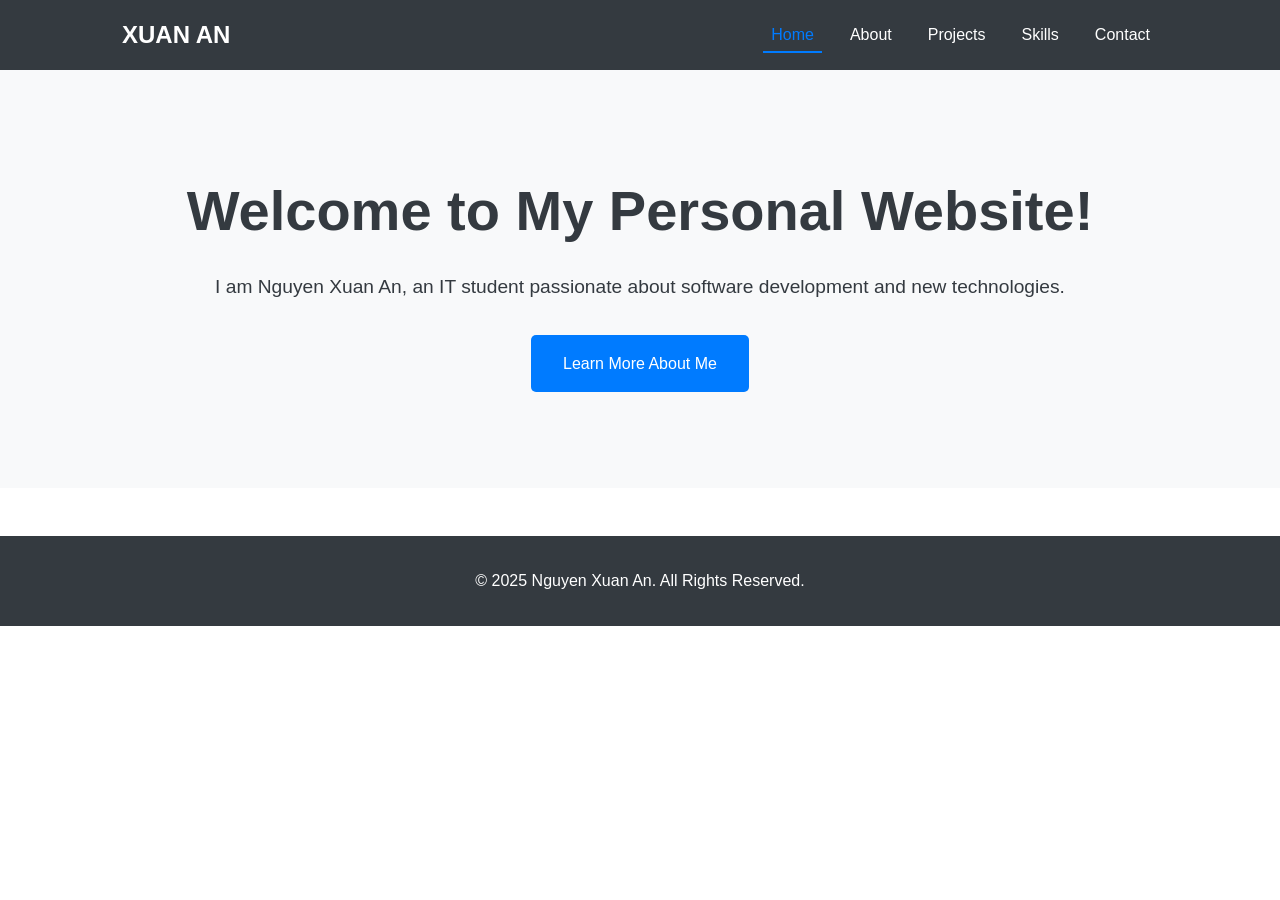
<file: index.html>
<!DOCTYPE html>
<html lang="en">
<head>
    <meta charset="UTF-8">
    <meta name="viewport" content="width=device-width, initial-scale=1.0">
    <title>Nguyen Xuan An - Home</title>
    <link rel="stylesheet" href="style.css">
</head>
<body>
    <header class="main-header">
        <div class="container">
            <a href="index.html" class="logo">XUAN AN</a>
            <nav class="main-nav">
                <ul>
                    <li><a href="index.html" class="active">Home</a></li>
                    <li><a href="about.html">About</a></li>
                    <li><a href="projects.html">Projects</a></li>
                    <li><a href="skills.html">Skills</a></li>
                    <li><a href="contact.html">Contact</a></li>
                </ul>
            </nav>
        </div>
    </header>

    <main>
        <section class="hero">
            <div class="container">
                <h1>Welcome to My Personal Website!</h1>
                <p>I am Nguyen Xuan An, an IT student passionate about software development and new technologies.</p>
                <a href="about.html" class="btn">Learn More About Me</a>
            </div>
        </section>
    </main>

    <footer class="main-footer">
        <p>&copy; 2025 Nguyen Xuan An. All Rights Reserved.</p>
    </footer>
</body>
</html>
</file>
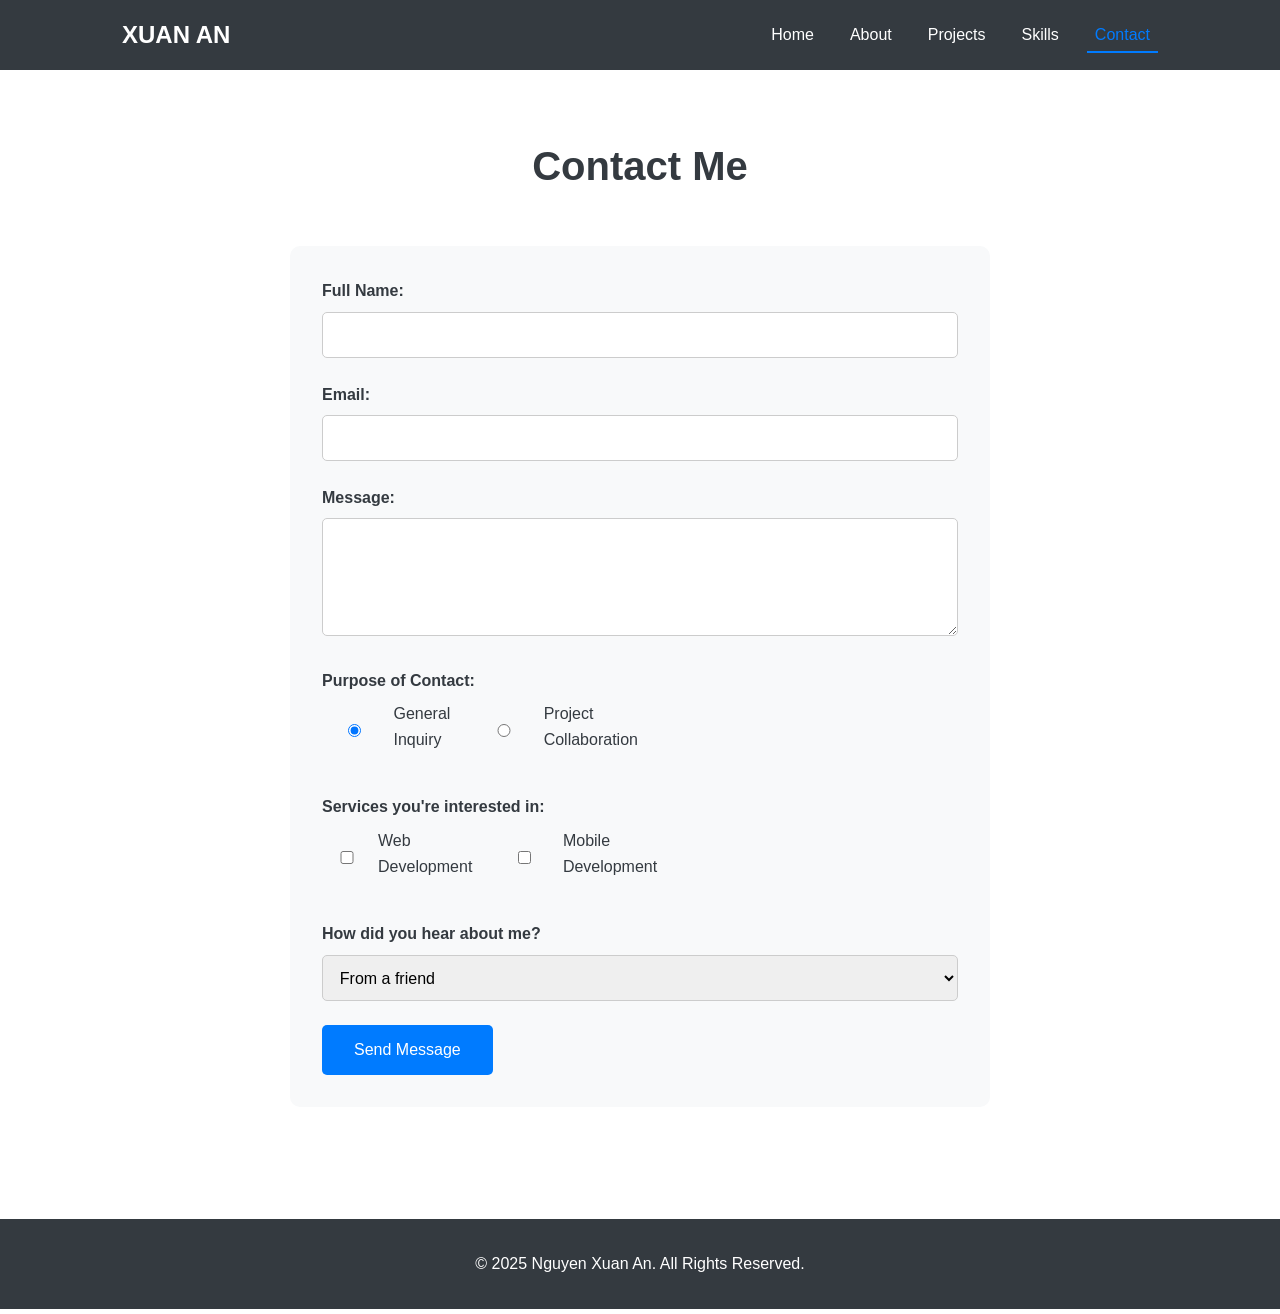
<file: contact.html>
<!DOCTYPE html>
<html lang="en">
<head>
    <meta charset="UTF-8">
    <meta name="viewport" content="width=device-width, initial-scale=1.0">
    <title>Contact - Nguyen Xuan An</title>
    <link rel="stylesheet" href="style.css">
</head>
<body>
    <header class="main-header">
        <div class="container">
            <a href="index.html" class="logo">XUAN AN</a>
            <nav class="main-nav">
                <ul>
                    <li><a href="index.html">Home</a></li>
                    <li><a href="about.html">About</a></li>
                    <li><a href="projects.html">Projects</a></li>
                    <li><a href="skills.html">Skills</a></li>
                    <li><a href="contact.html" class="active">Contact</a></li>
                </ul>
            </nav>
        </div>
    </header>

    <main class="main-section">
        <div class="container">
            <h2 class="section-title">Contact Me</h2>
            <form action="#" method="POST" class="contact-form">
                <div class="form-group">
                    <label for="name">Full Name:</label>
                    <input type="text" id="name" name="name" required>
                </div>

                <div class="form-group">
                    <label for="email">Email:</label>
                    <input type="email" id="email" name="email" required>
                </div>
                
                <div class="form-group">
                    <label for="message">Message:</label>
                    <textarea id="message" name="message" rows="5" required></textarea>
                </div>

                <div class="form-group">
                    <label>Purpose of Contact:</label>
                    <div class="radio-group">
                        <div>
                            <input type="radio" id="enquiry" name="purpose" value="enquiry" checked>
                            <label for="enquiry">General Inquiry</label>
                        </div>
                        <div>
                            <input type="radio" id="collaboration" name="purpose" value="collaboration">
                            <label for="collaboration">Project Collaboration</label>
                        </div>
                    </div>
                </div>

                <div class="form-group">
                    <label>Services you're interested in:</label>
                    <div class="checkbox-group">
                        <div>
                            <input type="checkbox" id="web" name="interest" value="web">
                            <label for="web">Web Development</label>
                        </div>
                        <div>
                            <input type="checkbox" id="mobile" name="interest" value="mobile">
                            <label for="mobile">Mobile Development</label>
                        </div>
                    </div>
                </div>

                <div class="form-group">
                    <label for="source">How did you hear about me?</label>
                    <select id="source" name="source">
                        <option value="friends">From a friend</option>
                        <option value="social">Social Media</option>
                        <option value="github">GitHub</option>
                        <option value="other">Other</option>
                    </select>
                </div>
                
                <button type="submit" class="btn">Send Message</button>
            </form>
        </div>
    </main>

    <footer class="main-footer">
        <p>© 2025 Nguyen Xuan An. All Rights Reserved.</p>
    </footer>
</body>
</html>
</file>
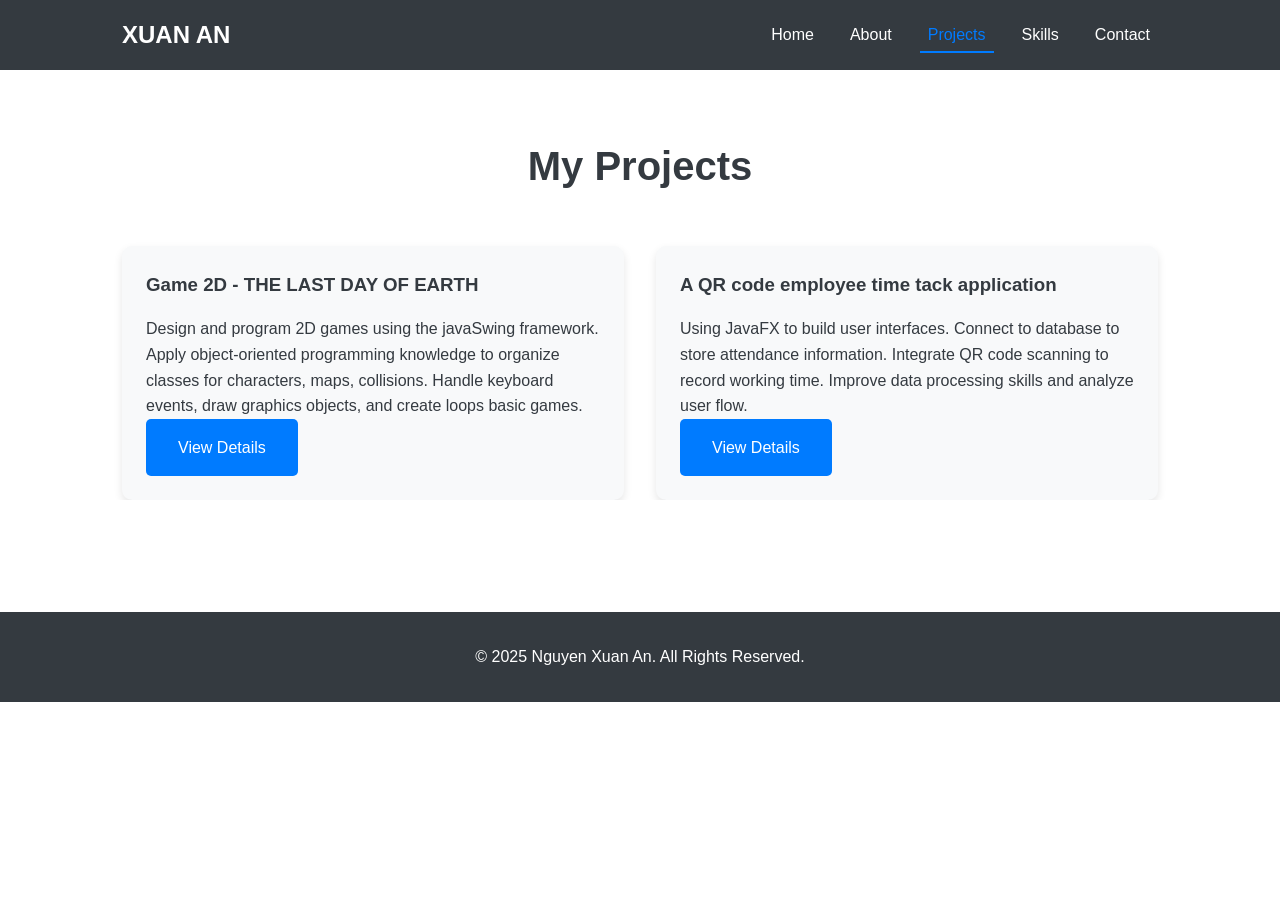
<file: projects.html>
<!DOCTYPE html>
<html lang="en">

<head>
    <meta charset="UTF-8">
    <meta name="viewport" content="width=device-width, initial-scale=1.0">
    <title>Projects - Nguyen Xuan An</title>
    <link rel="stylesheet" href="style.css">
</head>

<body>
    <header class="main-header">
        <div class="container">
            <a href="index.html" class="logo">XUAN AN</a>
            <nav class="main-nav">
                <ul>
                    <li><a href="index.html">Home</a></li>
                    <li><a href="about.html">About</a></li>
                    <li><a href="projects.html" class="active">Projects</a></li>
                    <li><a href="skills.html">Skills</a></li>
                    <li><a href="contact.html">Contact</a></li>
                </ul>
            </nav>
        </div>
    </header>

    <main class="main-section">
        <div class="container">
            <h2 class="section-title">My Projects</h2>
            <div class="projects-grid">
                <article class="project-card">
                    
                    <div class="project-card-content">
                        <h3>Game 2D - THE LAST DAY OF EARTH</h3>
                        <p>Design and program 2D ​​games using the javaSwing framework.
                            Apply object-oriented programming knowledge to organize classes
                            for characters, maps, collisions.
                            Handle keyboard events, draw graphics objects, and create loops
                            basic games.</p>
                        <a href="https://github.com/anhang204/Game" class="btn">View Details</a>
                    </div>
                </article>

                <article class="project-card">
                    
                    <div class="project-card-content">
                        <h3>A QR code employee time tack application</h3>
                        <p>Using JavaFX to build user interfaces. Connect to database to store attendance information.
                            Integrate QR code scanning to record working time. Improve data processing skills and
                            analyze user flow.</p>
                        <a href="https://github.com/anhang204/Attendance" class="btn">View Details</a>
                    </div>
                </article>

            </div>
        </div>
    </main>

    <footer class="main-footer">
        <p>&copy; 2025 Nguyen Xuan An. All Rights Reserved.</p>
    </footer>
</body>

</html>
</file>
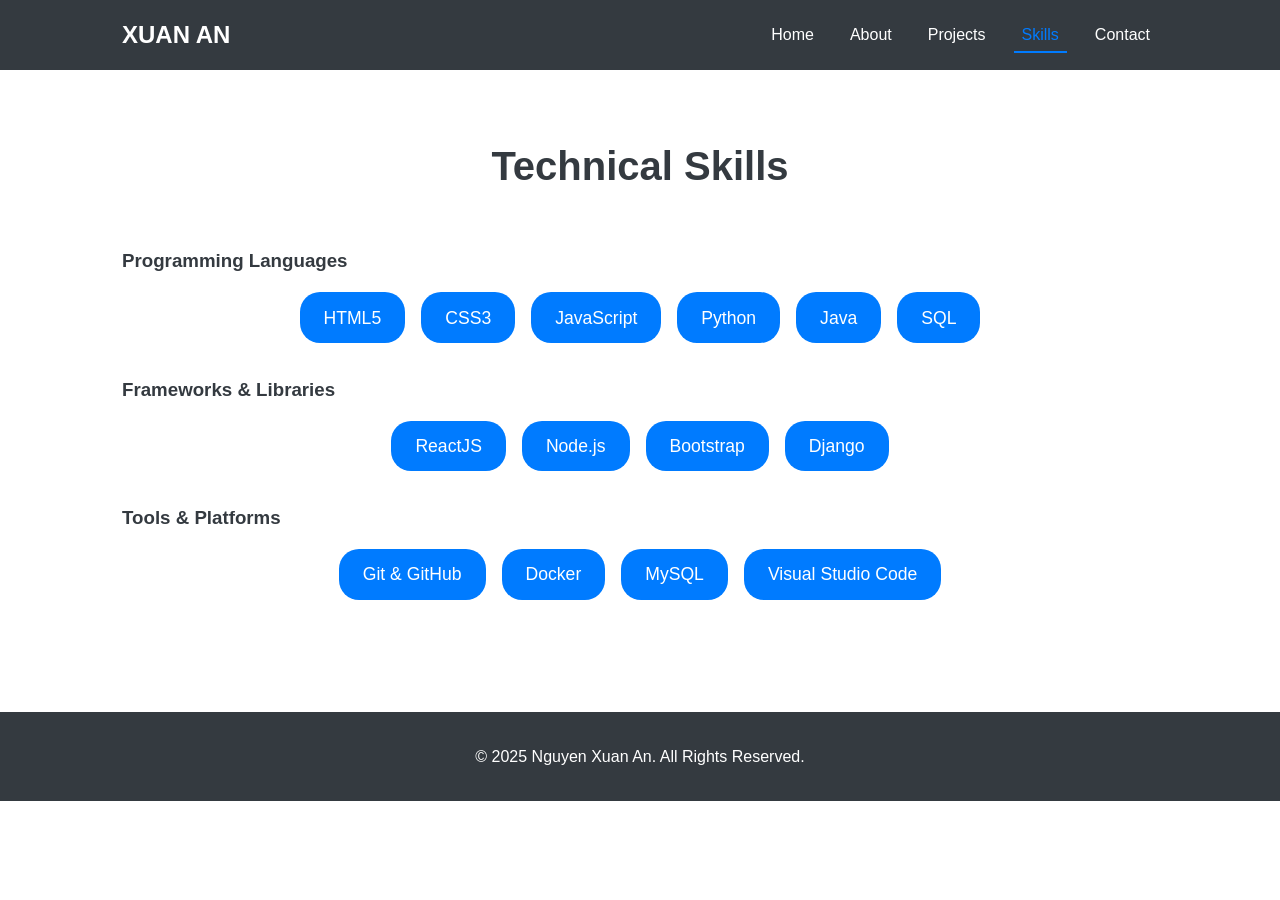
<file: skills.html>
<!DOCTYPE html>
<html lang="en">
<head>
    <meta charset="UTF-8">
    <meta name="viewport" content="width=device-width, initial-scale=1.0">
    <title>Skills - Nguyen Xuan An</title>
    <link rel="stylesheet" href="style.css">
</head>
<body>
    <header class="main-header">
        <div class="container">
            <a href="index.html" class="logo">XUAN AN</a>
            <nav class="main-nav">
                <ul>
                    <li><a href="index.html">Home</a></li>
                    <li><a href="about.html">About</a></li>
                    <li><a href="projects.html">Projects</a></li>
                    <li><a href="skills.html" class="active">Skills</a></li>
                    <li><a href="contact.html">Contact</a></li>
                </ul>
            </nav>
        </div>
    </header>

    <main class="main-section">
        <div class="container">
            <h2 class="section-title">Technical Skills</h2>
            <h3>Programming Languages</h3>
            <ul class="skills-list">
                <li>HTML5</li>
                <li>CSS3</li>
                <li>JavaScript</li>
                <li>Python</li>
                <li>Java</li>
                <li>SQL</li>
            </ul>

            <h3 style="margin-top: 2rem;">Frameworks & Libraries</h3>
            <ul class="skills-list">
                <li>ReactJS</li>
                <li>Node.js</li>
                <li>Bootstrap</li>
                <li>Django</li>
            </ul>

            <h3 style="margin-top: 2rem;">Tools & Platforms</h3>
            <ul class="skills-list">
                <li>Git & GitHub</li>
                <li>Docker</li>
                <li>MySQL</li>
                <li>Visual Studio Code</li>
            </ul>
        </div>
    </main>

    <footer class="main-footer">
        <p>&copy; 2025 Nguyen Xuan An. All Rights Reserved.</p>
    </footer>
</body>
</html>
</file>
<file: style.css>
/* css/style.css */

/* --- Global Color Variables & Fonts --- */
:root {
    --primary-color: #007bff; /* Main blue */
    --secondary-color: #f8f9fa; /* Light grey background */
    --dark-color: #343a40; /* Dark text */
    --light-color: #ffffff; /* White text */
    --font-family: 'Segoe UI', Tahoma, Geneva, Verdana, sans-serif;
}

/* --- General Reset & Setup --- */
* {
    box-sizing: border-box;
    margin: 0;
    padding: 0;
}

body {
    font-family: var(--font-family);
    line-height: 1.6;
    background-color: var(--light-color);
    color: var(--dark-color);
}

.container {
    max-width: 1100px;
    margin: auto;
    overflow: hidden;
    padding: 0 2rem;
}

a {
    text-decoration: none;
    color: var(--primary-color);
}

h1, h2, h3 {
    margin-bottom: 1rem;
}

/* --- Header & Navigation Bar --- */
.main-header {
    background-color: var(--dark-color);
    color: var(--light-color);
    padding: 1rem 0;
    position: sticky;
    top: 0;
    z-index: 1000;
}

.main-header .container {
    display: flex;
    justify-content: space-between;
    align-items: center;
}

.main-header .logo {
    font-size: 1.5rem;
    font-weight: bold;
    color: var(--light-color);
}

.main-nav ul {
    display: flex;
    list-style: none;
}

.main-nav ul li {
    margin-left: 20px;
}

.main-nav ul li a {
    color: var(--light-color);
    padding: 0.5rem;
    transition: all 0.3s ease;
}

.main-nav ul li a.active,
.main-nav ul li a:hover {
    color: var(--primary-color);
    border-bottom: 2px solid var(--primary-color);
}

/* --- Sections --- */
.main-section {
    padding: 4rem 0;
}

.section-title {
    text-align: center;
    font-size: 2.5rem;
    margin-bottom: 3rem;
}

/* --- Home Page: Hero Section --- */
.hero {
    background: var(--secondary-color);
    text-align: center;
    padding: 6rem 0;
}

.hero h1 {
    font-size: 3.5rem;
}

.hero p {
    font-size: 1.2rem;
    margin-bottom: 2rem;
}

.btn {
    display: inline-block;
    background: var(--primary-color);
    color: var(--light-color);
    padding: 1rem 2rem;
    border: none;
    border-radius: 5px;
    cursor: pointer;
    font-size: 1rem;
    transition: background 0.3s ease;
}

.btn:hover {
    background: #0056b3;
}

/* --- About Page --- */
.about-content {
    display: flex;
    gap: 2rem;
    align-items: center;
}

.about-content img {
    width: 250px;
    height: 250px;
    border-radius: 50%;
    object-fit: cover;
    border: 5px solid var(--primary-color);
}

.about-info ul {
    list-style: none;
}

.about-info ul li {
    padding: 0.5rem 0;
    border-bottom: 1px solid #eee;
}

.about-info ul li strong {
    margin-right: 10px;
}

/* --- Projects Page --- */
.projects-grid {
    display: grid;
    grid-template-columns: repeat(auto-fit, minmax(300px, 1fr));
    gap: 2rem;
}

.project-card {
    background: var(--secondary-color);
    border-radius: 10px;
    overflow: hidden;
    box-shadow: 0 4px 8px rgba(0,0,0,0.1);
    transition: transform 0.3s ease;
}

.project-card:hover {
    transform: translateY(-5px);
}

.project-card img {
    width: 100%;
    height: 200px;
    object-fit: cover;
}

.project-card-content {
    padding: 1.5rem;
}

/* --- Skills Page --- */
.skills-list {
    list-style: none;
    display: flex;
    flex-wrap: wrap;
    gap: 1rem;
    justify-content: center;
}

.skills-list li {
    background: var(--primary-color);
    color: var(--light-color);
    padding: 0.7rem 1.5rem;
    border-radius: 20px;
    font-size: 1.1rem;
}

/* --- Contact Page & Form --- */
.contact-form {
    max-width: 700px;
    margin: auto;
    padding: 2rem;
    background: var(--secondary-color);
    border-radius: 10px;
}

.form-group {
    margin-bottom: 1.5rem;
}

.form-group label {
    display: block;
    margin-bottom: 0.5rem;
    font-weight: bold;
}

.form-group input,
.form-group textarea,
.form-group select {
    width: 100%;
    padding: 0.8rem;
    border: 1px solid #ccc;
    border-radius: 5px;
    font-size: 1rem;
}

/* --- New rules for better form alignment --- */
.radio-group,
.checkbox-group {
    display: flex;
    flex-wrap: wrap;
    align-items: center; /* This is the key: vertically centers the items */
}

/* Style each option pair (input + label) */
.radio-group div,
.checkbox-group div {
    display: flex;
    align-items: center;
    margin-right: 20px; /* Space between option pairs */
    margin-bottom: 10px; /* Space for wrapping */
}

.radio-group input,
.checkbox-group input {
    margin-right: 6px; /* Space between the box and the text */
}

.radio-group label,
.checkbox-group label {
    font-weight: normal;
}

/* --- Footer --- */
.main-footer {
    text-align: center;
    padding: 2rem; 
    background: var(--dark-color);
    color: var(--light-color);
    margin-top: 3rem;
}

/* --- Responsive Media Query --- */
@media (max-width: 768px) {
    .main-header .container {
        flex-direction: column;
    }
    .main-nav ul {
        flex-direction: column;
        text-align: center;
        margin-top: 1rem;
    }
    .main-nav ul li {
        margin: 0.5rem 0;
    }
    .about-content {
        flex-direction: column;
        text-align: center;
    }
}
</file>
